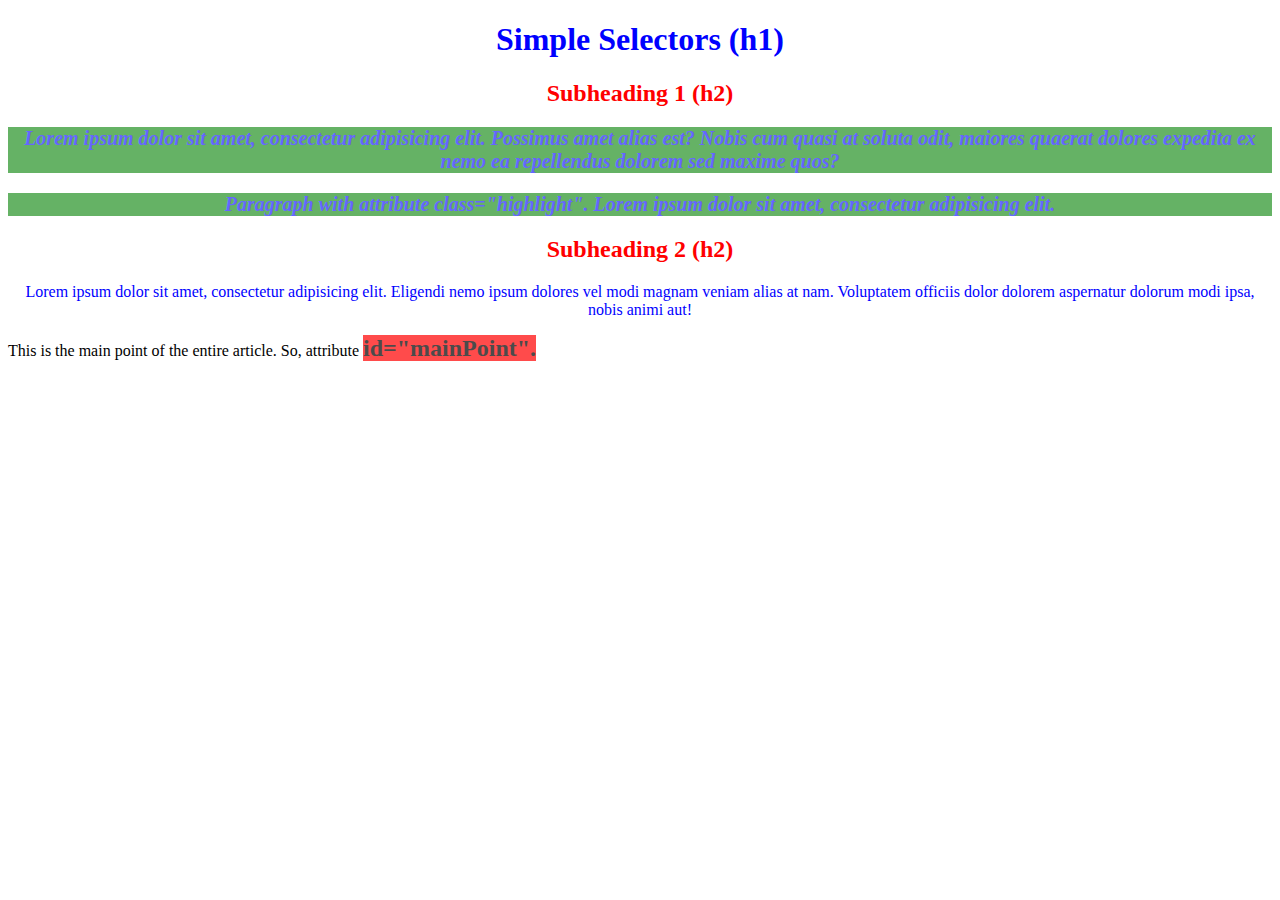
<file: public/Q21NGLiReyes.html>
<!DOCTYPE html>
<html>
<head>
    <title>Simple Selectors</title>
    <style>
        h2 {
         color: red;
         text-align: center;
        }
        
        .highlight {
         font-size: 20px;
         font-weight: bold;
         font-style: italic;
         background-color: green;
         opacity: 0.6;
        }
        
        #mainPoint {
         font-size: 24px;
         font-weight: bold;
         background-color: red;
         opacity: 0.7;
        }
        
        h1, p {
         color: blue;
         text-align: center;
        }
    </style>
</head>
<body>
    <h1>Simple Selectors (h1)</h1>

    <h2>Subheading 1 (h2)</h2>
    
    <p class="highlight">Lorem ipsum dolor sit amet, consectetur adipisicing elit. Possimus amet alias est? Nobis cum quasi at soluta odit,
    maiores quaerat dolores expedita ex nemo ea repellendus dolorem sed maxime quos?</p>
    
    <p class="highlight">Paragraph with attribute class="highlight".  Lorem ipsum dolor sit amet, consectetur adipisicing elit.</p>
    
    <h2>Subheading 2 (h2)</h2>
    <p>Lorem ipsum dolor sit amet, consectetur adipisicing elit. Eligendi nemo ipsum dolores vel modi magnam veniam alias at nam. Voluptatem officiis
    dolor dolorem aspernatur dolorum modi ipsa, nobis animi aut!</p>
    
    <div>This is the main point of the entire article. So, attribute <span id="mainPoint">id="mainPoint".</span>
    </div>
</body>
</html>
</file>
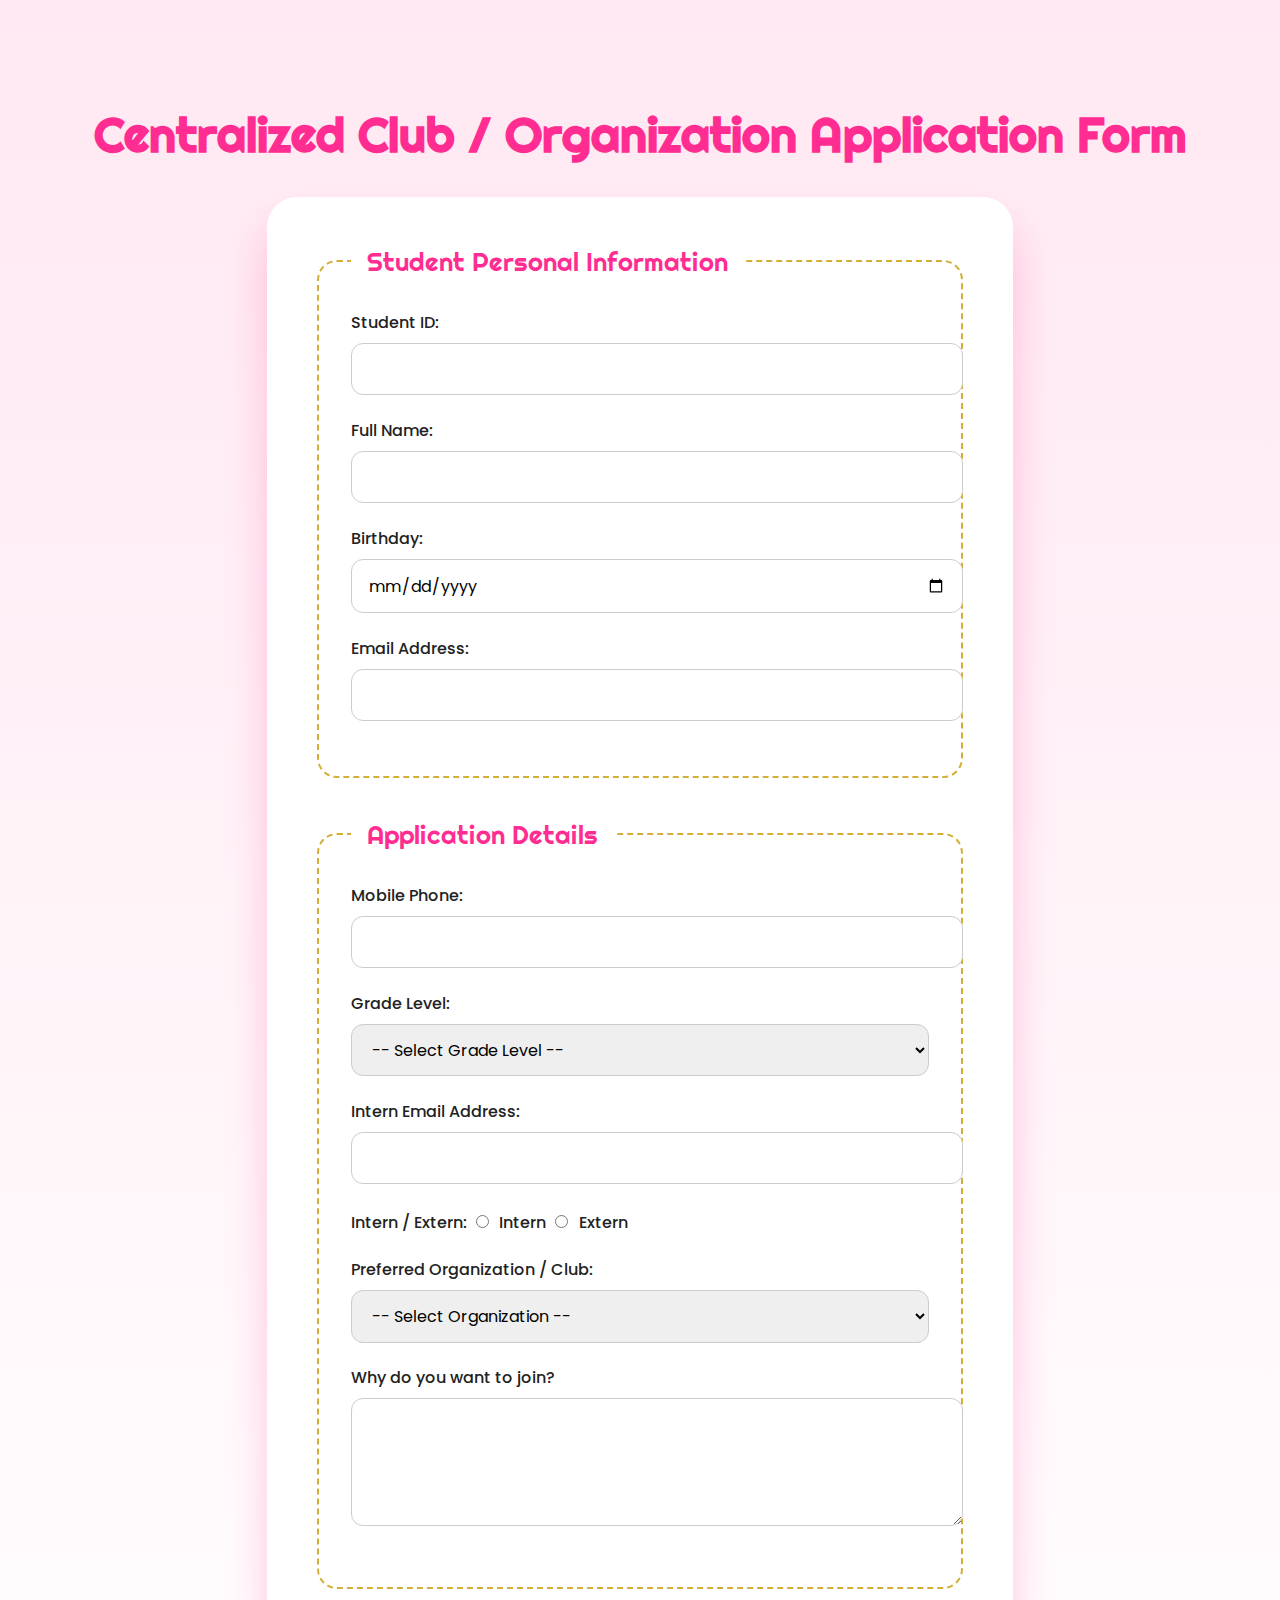
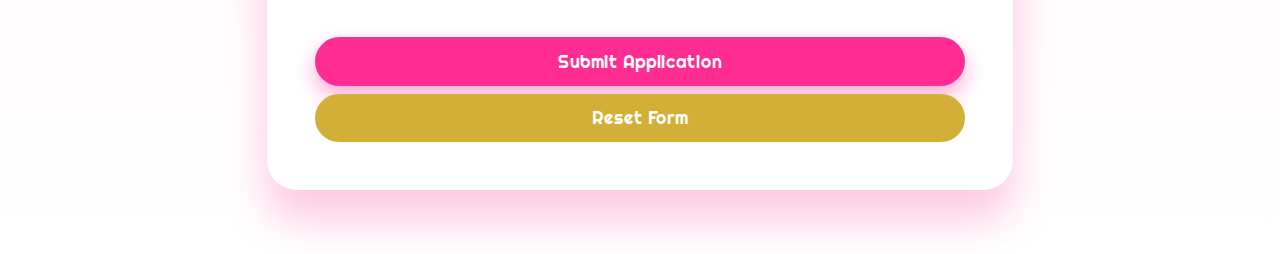
<file: public/Q3_2GLiReyes.html>
<!DOCTYPE html>
<html lang="en">
<head>
    <meta charset="UTF-8">
    <title>Centralized Club Application Form</title>

    <link href="https://fonts.googleapis.com/css2?family=Righteous&family=Poppins:wght@300;400;500&display=swap" rel="stylesheet">

    <style>:root {
    --pink: #ff2d92;
    --soft-pink: #ffe0ec;
    --gold: #d4af37;
    --white: #ffffff;
    --dark: #222;
}

body {
    font-family: 'Poppins', sans-serif;
    background: linear-gradient(180deg, #ffe8f2, #fff);
    margin: 0;
    padding: 4rem 0;
}

h2 {
    text-align: center;
    font-family: 'Righteous', cursive;
    color: var(--pink);
    font-size: 3rem;
    margin-bottom: 2rem;
}

form {
    width: 650px;
    margin: auto;
    background: var(--white);
    padding: 3rem;
    border-radius: 30px;
    box-shadow: 0 30px 40px rgba(255, 45, 146, 0.25);
}

fieldset {
    border: 2px dashed var(--gold);
    padding: 2rem;
    margin-bottom: 2.5rem;
    border-radius: 20px;
}

legend {
    font-family: 'Righteous', cursive;
    font-size: 1.6rem;
    color: var(--pink);
    padding: 0 1rem;
}

label {
    display: block;
    margin-bottom: 1.4rem;
    font-weight: 500;
    color: var(--dark);
}

input,
select,
textarea {
    width: 100%;
    padding: 0.8rem 1rem;
    margin-top: 0.5rem;
    border-radius: 12px;
    border: 1.8px solid #ccc;
    font-size: 1rem;
    font-family: 'Poppins', sans-serif;
}

input:focus,
select:focus,
textarea:focus {
    border-color: var(--gold);
    background-color: var(--soft-pink);
    outline: none;
}

input[type="radio"] {
    width: auto;
    margin-right: 0.4rem;
}

.error {
    border: 2px solid red;
    background-color: #ffecec;
}

/* BUTTONS */
input[type="submit"],
input[type="reset"] {
    font-family: 'Righteous', cursive;
    border: none;
    border-radius: 30px;
    padding: 0.8rem 2.2rem;
    font-size: 1.1rem;
    cursor: pointer;
    transition: transform 0.3s ease, box-shadow 0.3s ease;
}

input[type="submit"] {
    background: var(--pink);
    color: white;
    box-shadow: 0 10px 20px rgba(255, 45, 146, 0.4);
}

input[type="reset"] {
    background: var(--gold);
    color: white;
}

input[type="submit"]:hover,
input[type="reset"]:hover {
    transform: translateY(-3px);
    box-shadow: 0 15px 25px rgba(0,0,0,0.2);
}
    </style>

    <script>
        function confirmSubmit() {
            return confirm("Are you sure you want to submit this application?");
        }

        function confirmReset() {
            return confirm("Are you sure you want to reset all the information?");
        }

        function checkEmpty(field) {
            if (field.value.trim() === "") {
                field.classList.add("error");
            } else {
                field.classList.remove("error");
            }
        }
    </script>
</head>
<body>

<h2 style="text-align:center;">Centralized Club / Organization Application Form</h2>

<form method="post" action="submit" onsubmit="return confirmSubmit()" onreset="return confirmReset()">

    <fieldset>
        <legend>Student Personal Information</legend>

        <label>
            Student ID:
            <input type="number" name="student_id" required onblur="checkEmpty(this)">
        </label>

        <label>
            Full Name:
            <input type="text" name="full_name" required onblur="checkEmpty(this)">
        </label>

        <label>
            Birthday:
            <input type="date" name="birthday" required>
        </label>

        <label>
            Email Address:
            <input type="email" name="email_address" required>
        </label>
    </fieldset>

    <fieldset>
        <legend>Application Details</legend>

        <label>
            Mobile Phone:
            <input type="text" name="mobile_phone" required onblur="checkEmpty(this)">
        </label>

        <label>
            Grade Level:
            <select name="grade_level" required>
                <option value="">-- Select Grade Level --</option>
                <option value="g7">Grade 7</option>
                <option value="g8">Grade 8</option>
                <option value="g9">Grade 9</option>
                <option value="g10">Grade 10</option>
                <option value="g11">Grade 11</option>
                <option value="g12">Grade 12</option>
            </select>
        </label>

        <label>
            Intern Email Address:
            <input type="email" name="intern_email" required>
        </label>

        <label>
            Intern / Extern:
            <input type="radio" name="status" value="I" required> Intern
            <input type="radio" name="status" value="E" required> Extern
        </label>

        <label>
            Preferred Organization / Club:
            <select name="preferred_club" required>
                <option value="">-- Select Organization --</option>
                <option value="arts">Creative Arts Club</option>
                <option value="sports">Sports Development Club</option>
                <option value="tech">Technology Society</option>
                <option value="volunteer">Community Volunteer Group</option>
                <option value="media">Media & Publications Club</option>
            </select>
        </label>

        <label>
            Why do you want to join?
            <textarea name="join_reason" rows="4" required onblur="checkEmpty(this)"></textarea>
        </label>
    </fieldset>

    <input type="submit" value="Submit Application">
    <input type="reset" value="Reset Form">

</form>

</body>
</html>
</file>
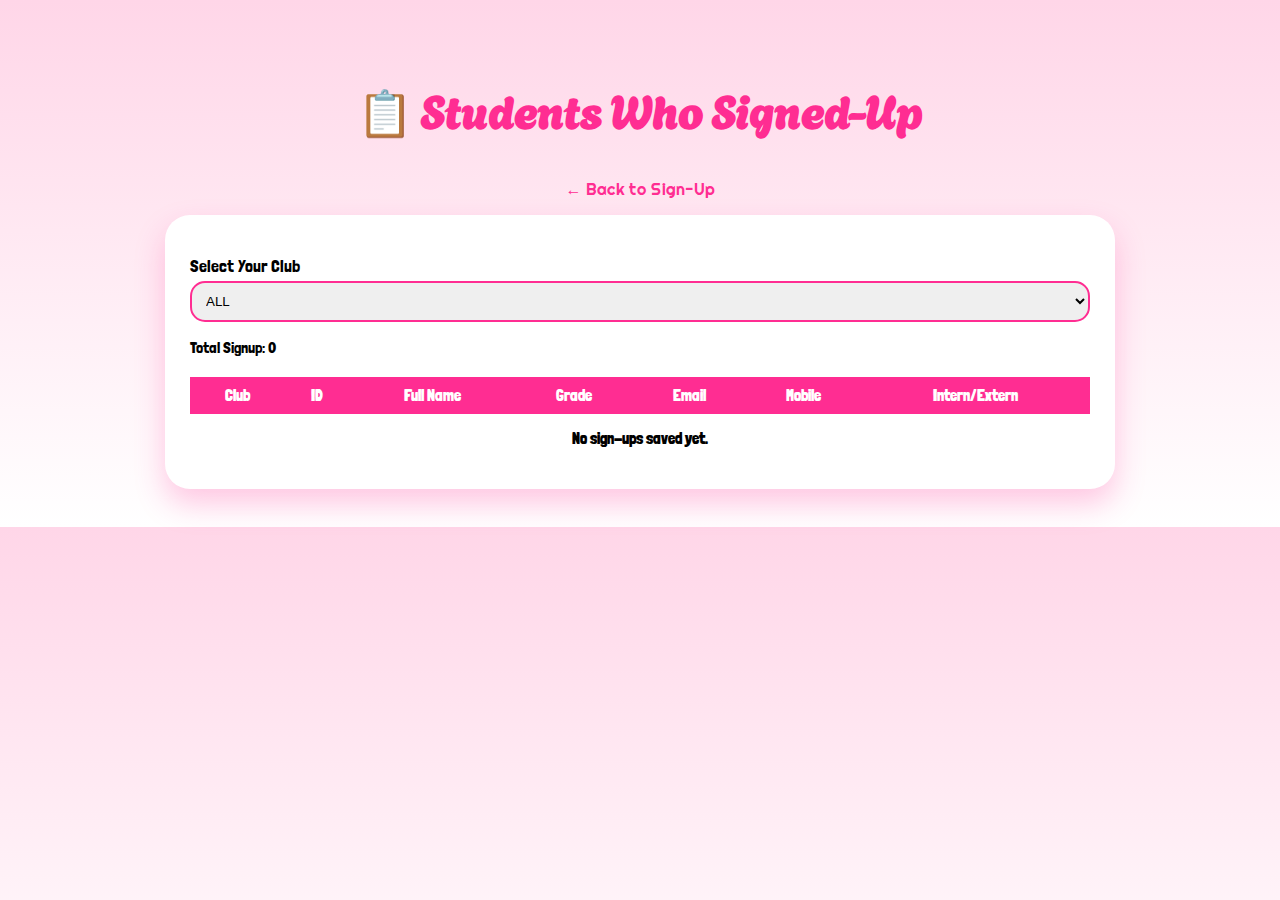
<file: public/viewSignUps.html>
<!DOCTYPE html>
<html lang="en">
<head>
    <meta charset="UTF-8">
    <title>View Sign-Ups</title>

    <link href="https://fonts.googleapis.com/css2?family=Agbalumo&family=Londrina+Solid:wght@300;400;900&family=Righteous&display=swap" rel="stylesheet">
    <link rel="stylesheet" href="styles.css">
    <script src="view.js" defer></script>
</head>
<body>

<h2>📋 Students Who Signed-Up</h2>

<a href="./Q3_2GLiReyes.html" class="back-link">← Back to Sign-Up</a>

<div class="card">

    <label>Select Your Club
        <select id="filterClub">
            <option value="ALL">ALL</option>
            <option>Bake Club</option>
            <option>Himig Agham</option>
            <option>Computron</option>
        </select>
    </label>

    <p id="total">Total Signup: 0</p>

    <table>
        <thead>
            <tr>
                <th>Club</th>
                <th>ID</th>
                <th>Full Name</th>
                <th>Grade</th>
                <th>Email</th>
                <th>Mobile</th>
                <th>Intern/Extern</th>
            </tr>
        </thead>
        <tbody id="tableBody"></tbody>
    </table>

    <p id="message" class="message"></p>

</div>

</body>
</html>
</file>
<file: public/styles.css>
body {
    font-family: 'Londrina Solid', cursive;
    background: linear-gradient(180deg, #ffd6e8, #fff);
    padding: 30px;
    color: black;
}

h2 {
    text-align: center;
    font-family: 'Agbalumo', cursive;
    color: #ff2d92;
    font-size: 2.8rem;
}

.card {
    max-width: 900px;
    margin: auto;
    background: white;
    padding: 25px;
    border-radius: 25px;
    box-shadow: 0 15px 30px rgba(255,45,146,0.25);
}

label {
    display: block;
    margin-top: 15px;
    font-size: 1.1rem;
}

input, select {
    width: 100%;
    padding: 10px;
    border-radius: 15px;
    border: 2px solid #ff2d92;
    margin-top: 5px;
    font-family: 'Poppins', sans-serif;
}

.radio-group label {
    display: inline-block;
    margin-right: 15px;
}

.buttons {
    margin-top: 20px;
    display: flex;
    gap: 15px;
}

.pink-btn {
    background: #ff2d92;
    color: white;
    border: none;
    padding: 10px 25px;
    border-radius: 25px;
    cursor: pointer;
    font-family: 'Righteous', cursive;
}

.outline-btn {
    background: white;
    color: #ff2d92;
    border: 2px solid #ff2d92;
    padding: 10px 25px;
    border-radius: 25px;
    cursor: pointer;
    font-family: 'Righteous', cursive;
}

table {
    width: 100%;
    border-collapse: collapse;
    margin-top: 20px;
}

th {
    background: #ff2d92;
    color: white;
}

th, td {
    border: 1px solid #ff2d92;
    padding: 8px;
    text-align: center;
}

.back-link {
    display: block;
    text-align: center;
    margin-bottom: 15px;
    color: #ff2d92;
    font-family: 'Righteous', cursive;
    text-decoration: none;
}

.message {
    text-align: center;
    margin-top: 15px;
    font-weight: bold;
}
</file>
